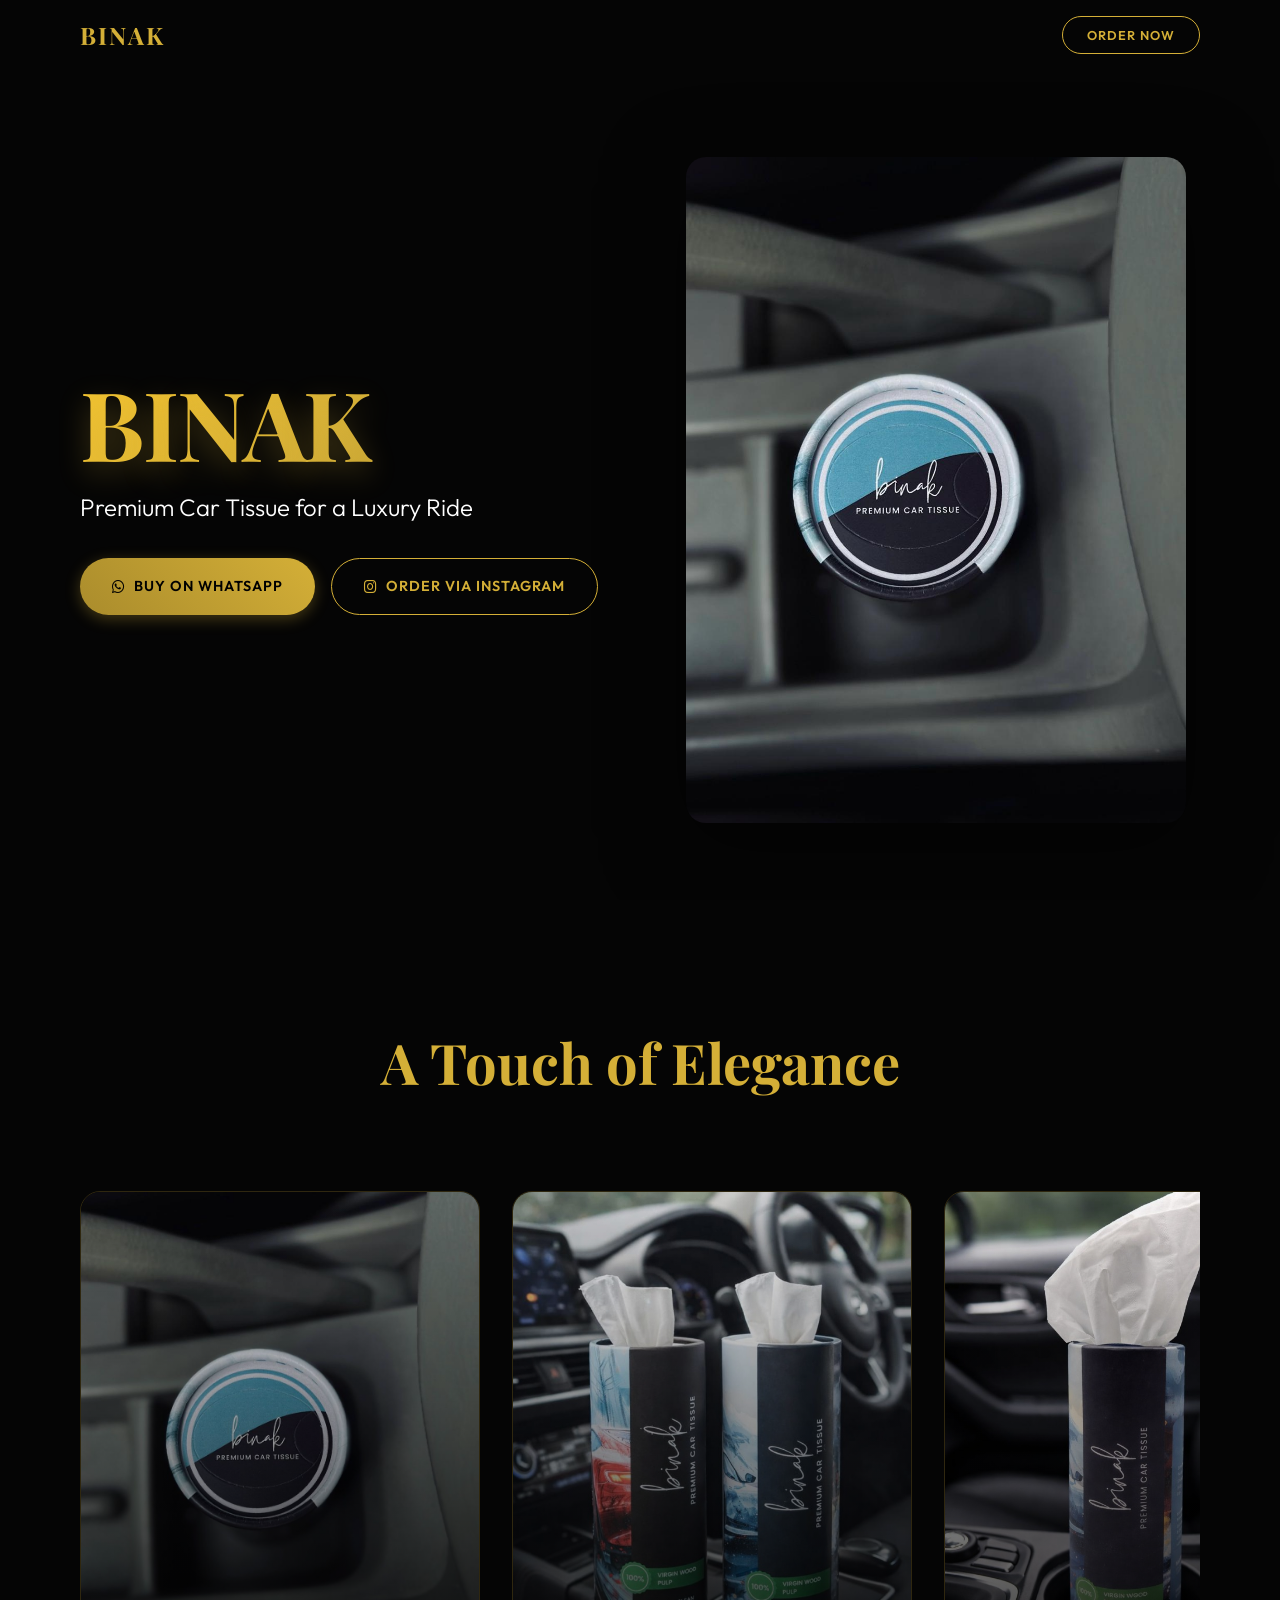
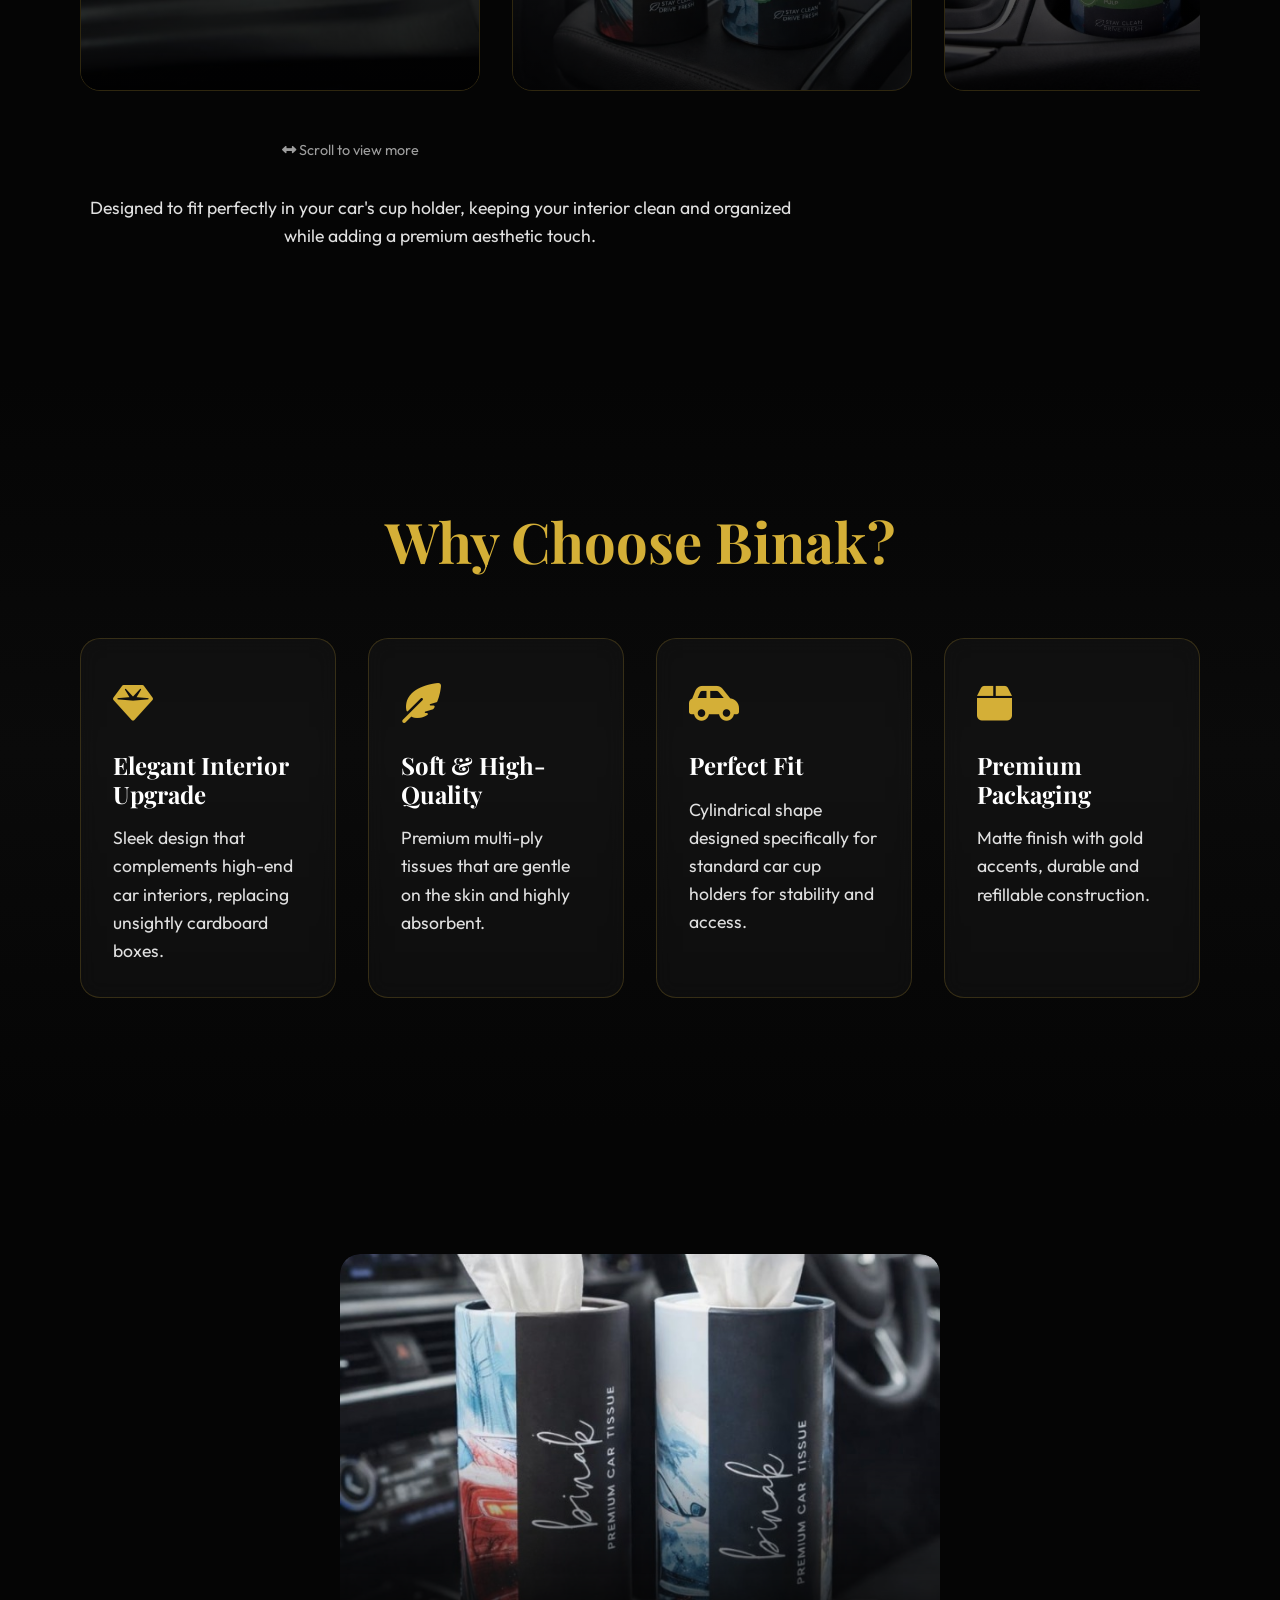
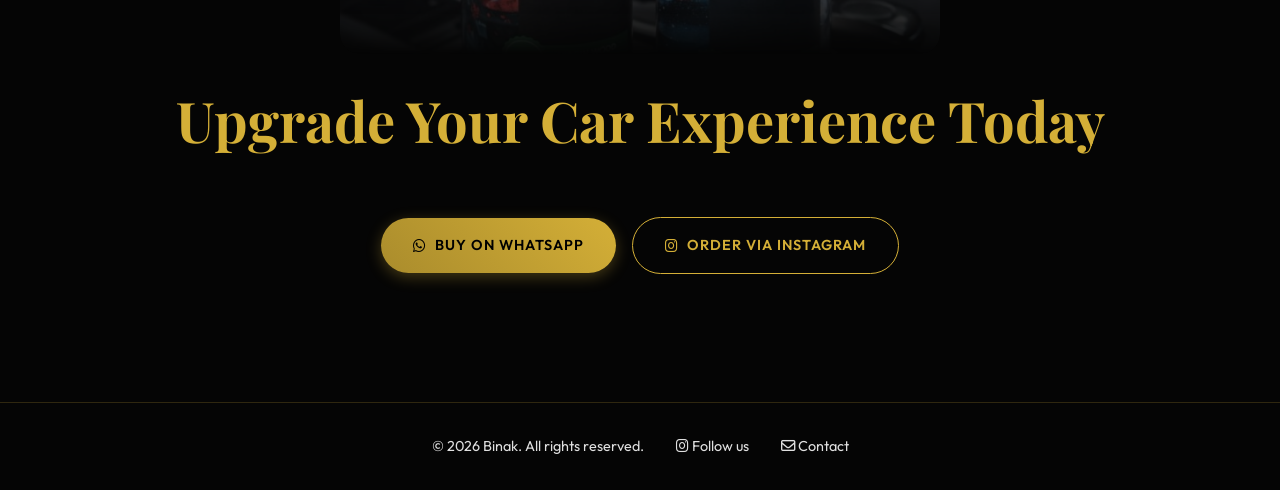
<file: index.html>
<!DOCTYPE html>
<html lang="en">
<head>
   <meta charset="UTF-8">
    <meta name="viewport" content="width=device-width, initial-scale=1.0">
<title>Binak Premium Car Tissue – Luxury Car Tissue for Premium Interiors</title>
<meta name="description" content="Buy Binak Premium Car Tissue – Cylindrical luxury tissues designed for car interiors. Available in single and bulk packs.">
<meta name="keywords" content="premium car tissue, luxury car tissue, cylindrical car tissue, car hygiene, car accessories">
<meta name="robots" content="index, follow">

    
    <!-- Google Fonts -->
    <link rel="preconnect" href="https://fonts.googleapis.com">
    <link rel="preconnect" href="https://fonts.gstatic.com" crossorigin>
    <link href="https://fonts.googleapis.com/css2?family=Outfit:wght@300;400;600&family=Playfair+Display:wght@700&display=swap" rel="stylesheet">
    
    <!-- Font Awesome -->
    <link rel="stylesheet" href="https://cdnjs.cloudflare.com/ajax/libs/font-awesome/6.4.0/css/all.min.css">
    
    <!-- Custom CSS -->
    <link rel="stylesheet" href="css/style.css">
</head>
<body>

    <!-- Header -->
    <header>
        <div class="container nav-container">
            <a href="#" class="logo">BINAK</a>
            <!-- Simple Nav for Desktop (Optional, kept minimal as per requirements) -->
            <!-- <nav></nav> -->
            <a href="#buy-now" class="btn btn-outline" style="padding: 0.5rem 1.5rem; font-size: 0.8rem;">
                Order Now
            </a>
        </div>
    </header>

    <!-- Hero Section -->
    <section class="hero">
        <div class="hero-bg"></div>
        <div class="container hero-content">
            <div class="hero-text fade-in-up">
                <h1>BINAK</h1>
                <p class="hero-tagline delay-100">Premium Car Tissue for a Luxury Ride</p>
                
                <div class="cta-group delay-200">
                    <a href="https://wa.me/919745880790?text=Hello%20Binak,%20I%20want%20to%20buy%20the%20Premium%20Car%20Tissue." target="_blank" class="btn btn-primary">
                        <i class="fab fa-whatsapp"></i> Buy on WhatsApp
                    </a>
                    <a href="https://ig.me/m/binakproducts?text=Hi%20I%20want%20to%20order%20Binak%20Premium%20Car%20Tissue
" target="_blank" class="btn btn-outline">
                        <i class="fab fa-instagram"></i> Order via Instagram
                    </a>
                </div>
            </div>
            
            <div class="hero-image fade-in-up delay-300">
                <img src="assets/images/test.jpeg" alt="Binak Premium Car Tissue Tube in Luxury Car Interior" class="hero-img-inner">
            </div>
        </div>
    </section>

    <!-- Product Showcase (Slider) -->
    <section class="showcase">
        <div class="container">
            <h2 class="animate-on-scroll">A Touch of Elegance</h2>
            <div class="showcase-slider-wrapper animate-on-scroll">
                <div class="showcase-slider">
                    <!-- Product 1 -->
                    <div class="showcase-item">
                        <img src="assets/images/test.jpeg" alt="Binak Car Tissue - Front View">
                    </div>
                    <!-- Product 2 -->
                    <div class="showcase-item">
                        <img src="assets/images/product_2.jpg" alt="Binak Car Tissue - Packaging Detail">
                    </div>
                    <!-- Product 3 -->
                    <div class="showcase-item">
                        <img src="assets/images/product_3.jpg" alt="Binak Car Tissue - In Cup Holder">
                    </div>
                    <!-- Product 4 -->
                    <div class="showcase-item">
                        <img src="assets/images/product_4.jpg" alt="Binak Car Tissue - Lifestyle Shot">
                    </div>
                    <!-- Repeat for endless feel if needed, but 4 is good for now -->
                </div>
                <p class="text-center" style="margin-top: 1rem; font-size: 0.9rem; opacity: 0.7;">
                    <i class="fas fa-arrows-alt-h"></i> Scroll to view more
                </p>
            </div>
            
            <div class="text-center animate-on-scroll" style="margin-top: var(--spacing-md);">
                <p>Designed to fit perfectly in your car's cup holder, keeping your interior clean and organized while adding a premium aesthetic touch.</p>
            </div>
        </div>
    </section>

    <!-- Why Binak Features -->
    <section class="features">
        <div class="container">
            <h2 class="animate-on-scroll">Why Choose Binak?</h2>
            <div class="features-grid">
                
                <div class="glass-card animate-on-scroll">
                    <div class="feature-icon"><i class="fas fa-gem"></i></div>
                    <h3>Elegant Interior Upgrade</h3>
                    <p>Sleek design that complements high-end car interiors, replacing unsightly cardboard boxes.</p>
                </div>

                <div class="glass-card animate-on-scroll delay-100">
                    <div class="feature-icon"><i class="fas fa-feather-alt"></i></div>
                    <h3>Soft & High-Quality</h3>
                    <p>Premium multi-ply tissues that are gentle on the skin and highly absorbent.</p>
                </div>

                <div class="glass-card animate-on-scroll delay-200">
                    <div class="feature-icon"><i class="fas fa-car-side"></i></div>
                    <h3>Perfect Fit</h3>
                    <p>Cylindrical shape designed specifically for standard car cup holders for stability and access.</p>
                </div>

                <div class="glass-card animate-on-scroll delay-300">
                    <div class="feature-icon"><i class="fas fa-box"></i></div>
                    <h3>Premium Packaging</h3>
                    <p>Matte finish with gold accents, durable and refillable construction.</p>
                </div>

            </div>
        </div>
    </section>

    <!-- Call to Action Section -->
    <section class="final-cta" id="buy-now">
        <div class="container">
            <div class="animate-on-scroll">
                <img src="assets/images/product_2.jpg" alt="Binak Tissue Upgrade" class="final-cta-img" style="border-radius: 20px; max-height: 400px; object-fit: cover;">
                <h2>Upgrade Your Car Experience Today</h2>
                
                <div class="cta-group flex-center">
                    <a href="https://wa.me/919745880790?text=Hello%20Binak,%20I%20want%20to%20buy%20the%20Premium%20Car%20Tissue." target="_blank" class="btn btn-primary">
                        <i class="fab fa-whatsapp"></i> Buy on WhatsApp
                    </a>
                    <a href="https://ig.me/m/binakproducts?text=Hi%20I%20want%20to%20order%20Binak%20Premium%20Car%20Tissue
" target="_blank" class="btn btn-outline">
                        <i class="fab fa-instagram"></i> Order via Instagram
                    </a>
                </div>
            </div>
        </div>
    </section>

    <!-- Footer -->
    <footer>
        <div class="container">
            <div class="flex-center" style="gap: 2rem; flex-wrap: wrap;">
                <span>&copy; 2026 Binak. All rights reserved.</span>
                <a href="https://ig.me/m/binakproducts?text=Hi%20I%20want%20to%20order%20Binak%20Premium%20Car%20Tissue"><i class="fab fa-instagram"></i> Follow us</a>
                <a href="mailto:binakfoodproducts@gmail.com"><i class="far fa-envelope"></i> Contact</a>
            </div>
        </div>
    </footer>

    <!-- Custom Script -->
    <script src="js/script.js"></script>
</body>
</html>
</file>
<file: css/style.css>
:root {
    /* Colors */
    --color-bg: #050505;
    --color-bg-secondary: #0a0a0a;
    --color-gold: #D4AF37;
    --color-gold-light: #F4C430;
    --color-gold-dark: #AA8C2C;
    --color-gold-glow: rgba(212, 175, 55, 0.3);
    --color-text-main: #ffffff;
    --color-text-muted: #e0e0e0;
    --color-border: rgba(212, 175, 55, 0.2);
    
    /* Fonts */
    --font-heading: 'Playfair Display', serif;
    --font-body: 'Outfit', sans-serif;

    /* Spacing */
    --spacing-xs: 0.5rem;
    --spacing-sm: 1rem;
    --spacing-md: 2rem;
    --spacing-lg: 4rem;
    --spacing-xl: 8rem;

    /* Transitions */
    --transition-fast: 0.3s ease;
    --transition-smooth: 0.6s cubic-bezier(0.16, 1, 0.3, 1);
}

/* Global Reset */
* {
    margin: 0;
    padding: 0;
    box-sizing: border-box;
}

html {
    scroll-behavior: smooth;
    font-size: 16px;
    background-color: var(--color-bg);
}

body {
    font-family: var(--font-body);
    color: var(--color-text-main);
    background-color: var(--color-bg);
    overflow-x: hidden;
    line-height: 1.6;
}

::-webkit-scrollbar {
    width: 8px;
}

::-webkit-scrollbar-track {
    background: var(--color-bg);
}

::-webkit-scrollbar-thumb {
    background: var(--color-gold-dark);
    border-radius: 4px;
}

::-webkit-scrollbar-thumb:hover {
    background: var(--color-gold);
}

/* Typography */
h1, h2, h3, h4, h5, h6 {
    font-family: var(--font-heading);
    color: var(--color-gold);
    line-height: 1.2;
    margin-bottom: var(--spacing-sm);
}

h1 {
    font-size: clamp(3rem, 8vw, 6rem);
    font-weight: 700;
    letter-spacing: -0.02em;
    background: linear-gradient(135deg, var(--color-gold-light), var(--color-gold), var(--color-gold-dark));
    -webkit-background-clip: text;
    -webkit-text-fill-color: transparent;
    text-shadow: 0 10px 30px var(--color-gold-glow);
}

h2 {
    font-size: clamp(2rem, 5vw, 3.5rem);
    text-align: center;
    margin-bottom: var(--spacing-lg);
}

h3 {
    font-size: 1.5rem;
    color: var(--color-text-main);
}

p {
    color: var(--color-text-muted);
    font-size: 1.1rem;
    max-width: 60ch;
}

a {
    text-decoration: none;
    color: inherit;
    transition: var(--transition-fast);
}

/* Utilities */
.container {
    width: 90%;
    max-width: 1200px;
    margin: 0 auto;
    padding: 0 var(--spacing-sm);
}

.text-center { text-align: center; }
.flex-center { display: flex; justify-content: center; align-items: center; }
.grid { display: grid; gap: var(--spacing-md); }

.glass-card {
    background: rgba(255, 255, 255, 0.03);
    backdrop-filter: blur(10px);
    -webkit-backdrop-filter: blur(10px);
    border: 1px solid var(--color-border);
    border-radius: 20px;
    padding: var(--spacing-md);
    transition: var(--transition-fast);
}

.glass-card:hover {
    background: rgba(255, 255, 255, 0.07);
    border-color: var(--color-gold);
    box-shadow: 0 10px 40px -10px var(--color-gold-glow);
    transform: translateY(-5px);
}

/* Animations */
@keyframes float {
    0%, 100% { transform: translateY(0); }
    50% { transform: translateY(-20px); }
}

@keyframes glow {
    0%, 100% { box-shadow: 0 0 20px var(--color-gold-glow); }
    50% { box-shadow: 0 0 40px var(--color-gold-glow), 0 0 80px rgba(212, 175, 55, 0.2); }
}

@keyframes fadeInUp {
    from {
        opacity: 0;
        transform: translateY(30px);
    }
    to {
        opacity: 1;
        transform: translateY(0);
    }
}

.fade-in-up {
    opacity: 0;
    animation: fadeInUp 1s cubic-bezier(0.2, 0.8, 0.2, 1) forwards;
}

.delay-100 { animation-delay: 0.1s; }
.delay-200 { animation-delay: 0.2s; }
.delay-300 { animation-delay: 0.3s; }

/* Buttons */
.btn {
    display: inline-flex;
    align-items: center;
    gap: 0.5rem;
    padding: 1rem 2rem;
    border-radius: 50px;
    font-weight: 600;
    text-transform: uppercase;
    letter-spacing: 1px;
    transition: var(--transition-fast);
    cursor: pointer;
    font-size: 0.9rem;
    position: relative;
    overflow: hidden;
}

.btn-primary {
    background: linear-gradient(45deg, var(--color-gold-dark), var(--color-gold));
    color: #000;
    border: none;
    box-shadow: 0 4px 15px var(--color-gold-glow);
}

.btn-primary:hover {
    transform: scale(1.05);
    box-shadow: 0 8px 25px var(--color-gold-glow);
}

.btn-outline {
    background: transparent;
    border: 1px solid var(--color-gold);
    color: var(--color-gold);
}

.btn-outline:hover {
    background: rgba(212, 175, 55, 0.1);
    color: var(--color-text-main);
    border-color: var(--color-text-main);
}

/* Header */
header {
    position: fixed;
    top: 0;
    left: 0;
    width: 100%;
    z-index: 1000;
    padding: var(--spacing-sm) 0;
    transition: var(--transition-fast);
}

header.scrolled {
    background: rgba(5, 5, 5, 0.9);
    backdrop-filter: blur(15px);
    border-bottom: 1px solid rgba(255, 255, 255, 0.05);
}

.nav-container {
    display: flex;
    justify-content: space-between;
    align-items: center;
}

.logo {
    font-family: var(--font-heading);
    font-size: 1.5rem;
    font-weight: 700;
    color: var(--color-gold);
    text-transform: uppercase;
    letter-spacing: 2px;
}

/* Hero Section */
.hero {
    min-height: 100vh;
    display: flex;
    align-items: center;
    justify-content: center;
    position: relative;
    padding-top: 80px; /* Header space */
    overflow: hidden;
}

.hero-bg {
    position: absolute;
    top: 0;
    left: 0;
    width: 100%;
    height: 100%;
    background: radial-gradient(circle at center, #1a1a1a 0%, #050505 70%);
    z-index: -1;
}

.hero-content {
    display: grid;
    grid-template-columns: 1fr 1fr;
    gap: var(--spacing-lg);
    align-items: center;
}

.hero-text h1 {
    margin-bottom: var(--spacing-xs);
}

.hero-tagline {
    font-size: 1.5rem;
    color: var(--color-text-main);
    margin-bottom: var(--spacing-md);
    font-weight: 300;
}

.hero-image {
    position: relative;
    display: flex;
    justify-content: center;
}

.hero-img-inner {
    width: 100%;
    max-width: 500px;
    /* animation: float 6s ease-in-out infinite; */
    filter: drop-shadow(0 20px 40px rgba(0,0,0,0.5));
    transition: transform 0.1s ease-out;
    border-radius: 20px; /* Optional rounded */
    object-fit: cover;
}
.hero-img-inner:hover {
    transform: scale(1.02);
}

.cta-group {
    display: flex;
    gap: var(--spacing-sm);
    margin-top: var(--spacing-md);
}

/* Product Showcase */
.showcase {
    padding: var(--spacing-xl) 0;
    overflow: hidden;
}

.showcase-slider-wrapper {
    position: relative;
    width: 100%;
}

.showcase-slider {
    display: flex;
    gap: var(--spacing-md);
    overflow-x: auto;
    scroll-snap-type: x mandatory;
    padding: var(--spacing-md) 0;
    scrollbar-width: none; /* Firefox */
}
.showcase-slider::-webkit-scrollbar { display: none; }

.showcase-item {
    flex: 0 0 400px; /* Fixed width cards */
    width: 400px;
    height: 500px;
    scroll-snap-align: center;
    border-radius: 20px;
    overflow: hidden;
    position: relative;
    border: 1px solid var(--color-border);
    transition: var(--transition-fast);
}

.showcase-item img {
    width: 100%;
    height: 100%;
    object-fit: cover;
    transition: transform 0.5s ease;
}

.showcase-item:hover img {
    transform: scale(1.1);
}

.showcase-item::after {
    content: '';
    position: absolute;
    inset: 0;
    background: linear-gradient(to top, rgba(0,0,0,0.8), transparent);
    pointer-events: none;
}

/* Features */
.features {
    padding: var(--spacing-xl) 0;
    background: linear-gradient(to bottom, var(--color-bg), var(--color-bg-secondary), var(--color-bg));
}

.features-grid {
    display: grid;
    grid-template-columns: repeat(auto-fit, minmax(250px, 1fr));
    gap: var(--spacing-md);
}

.feature-icon {
    font-size: 2.5rem;
    color: var(--color-gold);
    margin-bottom: var(--spacing-sm);
}

/* Final CTA */
.final-cta {
    padding: var(--spacing-xl) 0;
    text-align: center;
    position: relative;
}

.final-cta-img {
    max-width: 600px;
    width: 100%;
    margin: 0 auto var(--spacing-md);
    display: block;
    mask-image: linear-gradient(to bottom, black 50%, transparent 100%);
    -webkit-mask-image: linear-gradient(to bottom, black 50%, transparent 100%);
}

/* Footer */
footer {
    padding: var(--spacing-md) 0;
    border-top: 1px solid var(--color-border);
    color: var(--color-text-muted);
    font-size: 0.9rem;
}

/* Responsive */
@media (max-width: 768px) {
    h1 { font-size: 3.5rem; }
    h2 { font-size: 2.5rem; }
    
    .hero-content {
        grid-template-columns: 1fr;
        text-align: center;
        gap: var(--spacing-md);
    }

    .hero-content {
        flex-direction: column-reverse; /* Image on top? No, image is usually nice on top but let's see */
    }
    
    .hero-text { order: 2; }
    .hero-image { order: 1; }

    .cta-group {
        justify-content: center;
        flex-direction: column;
        width: 100%;
        max-width: 300px;
        margin: var(--spacing-sm) auto;
    }

    .showcase-item {
        flex: 0 0 85vw;
        width: 85vw;
        height: 60vh;
    }
}
</file>
